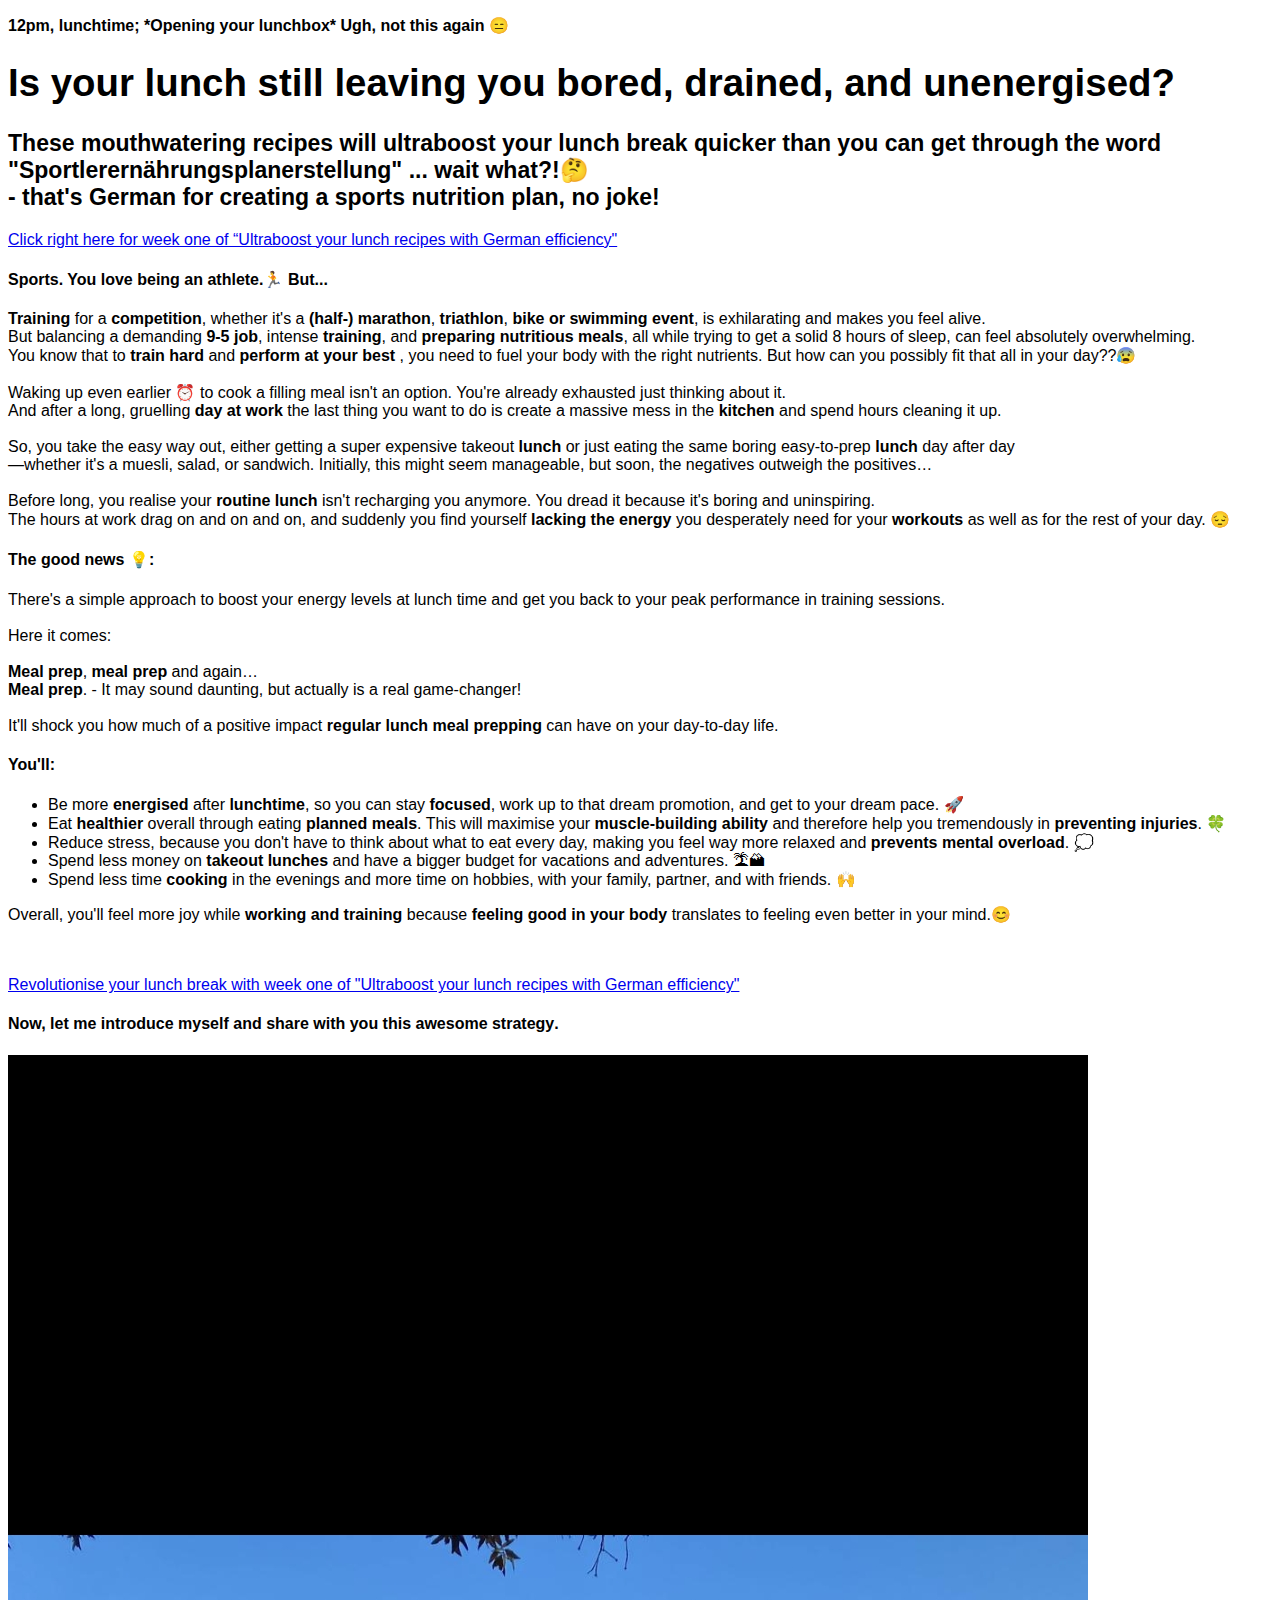
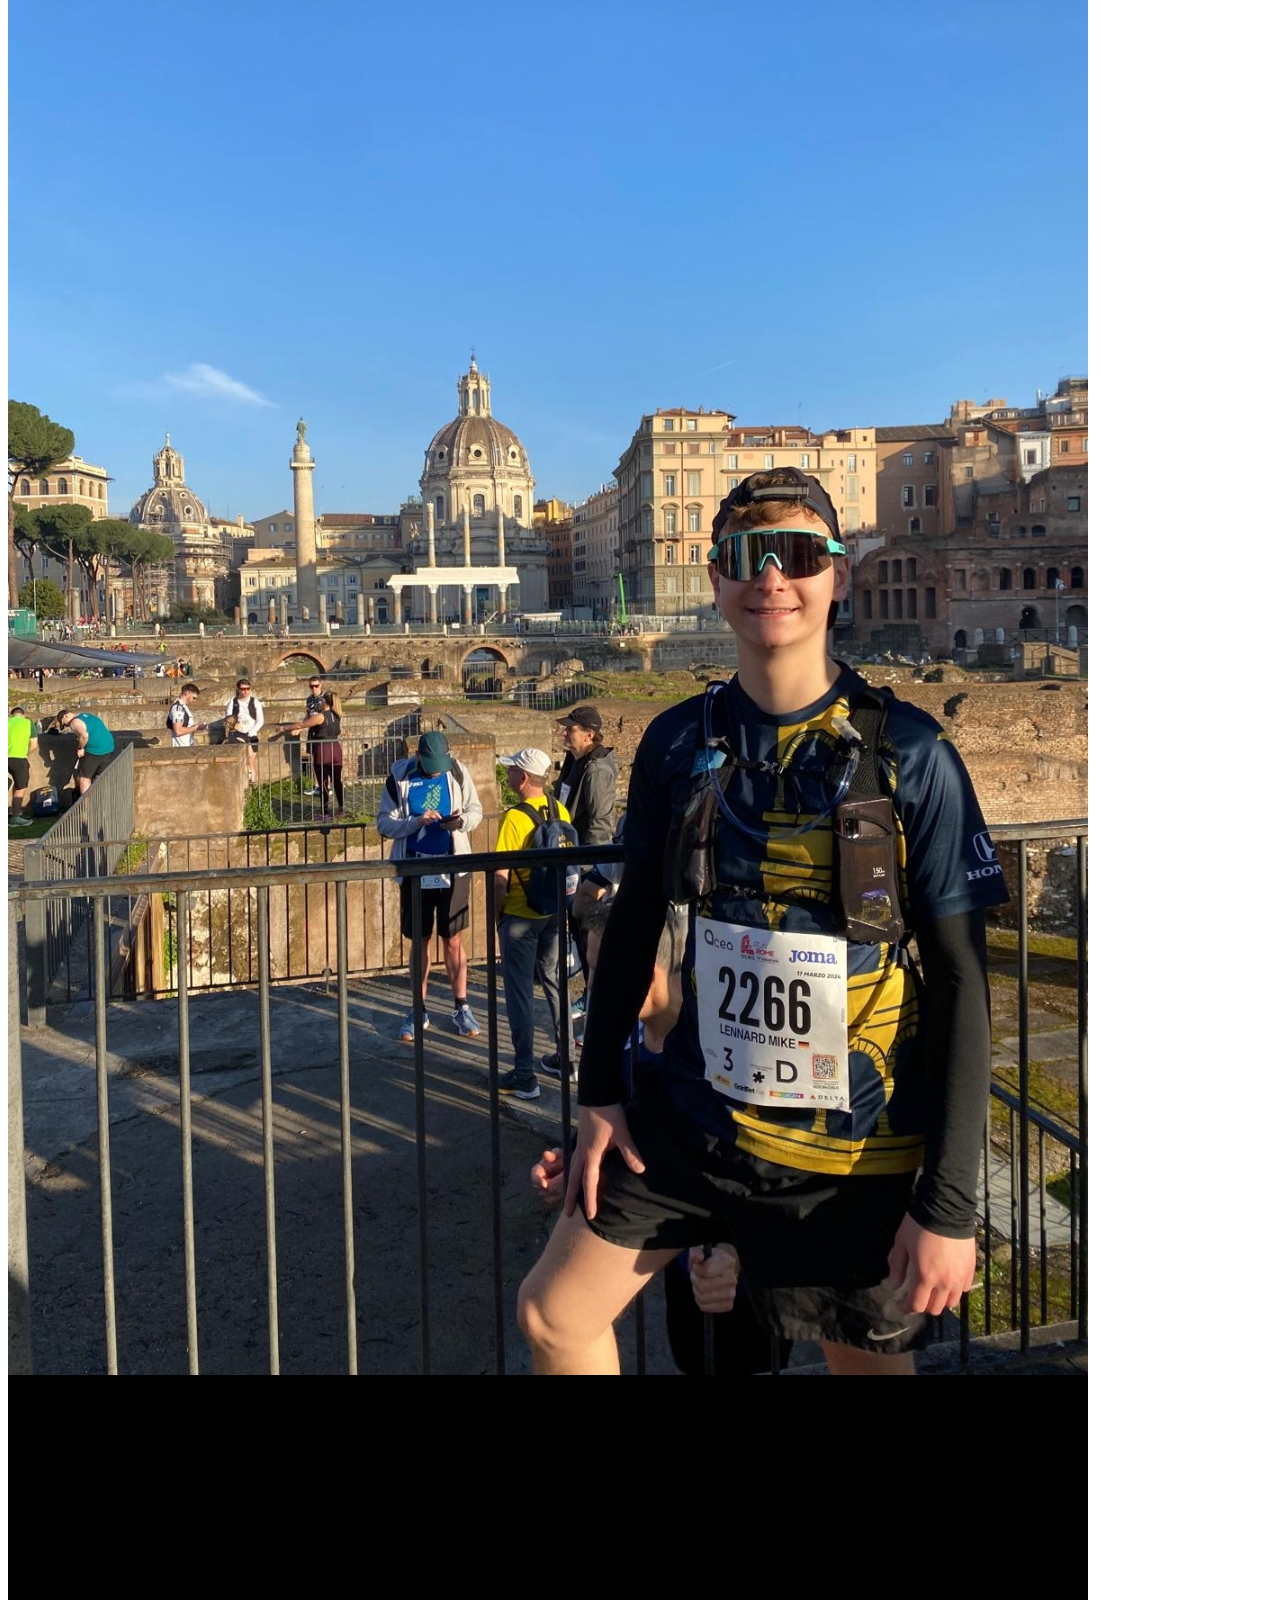
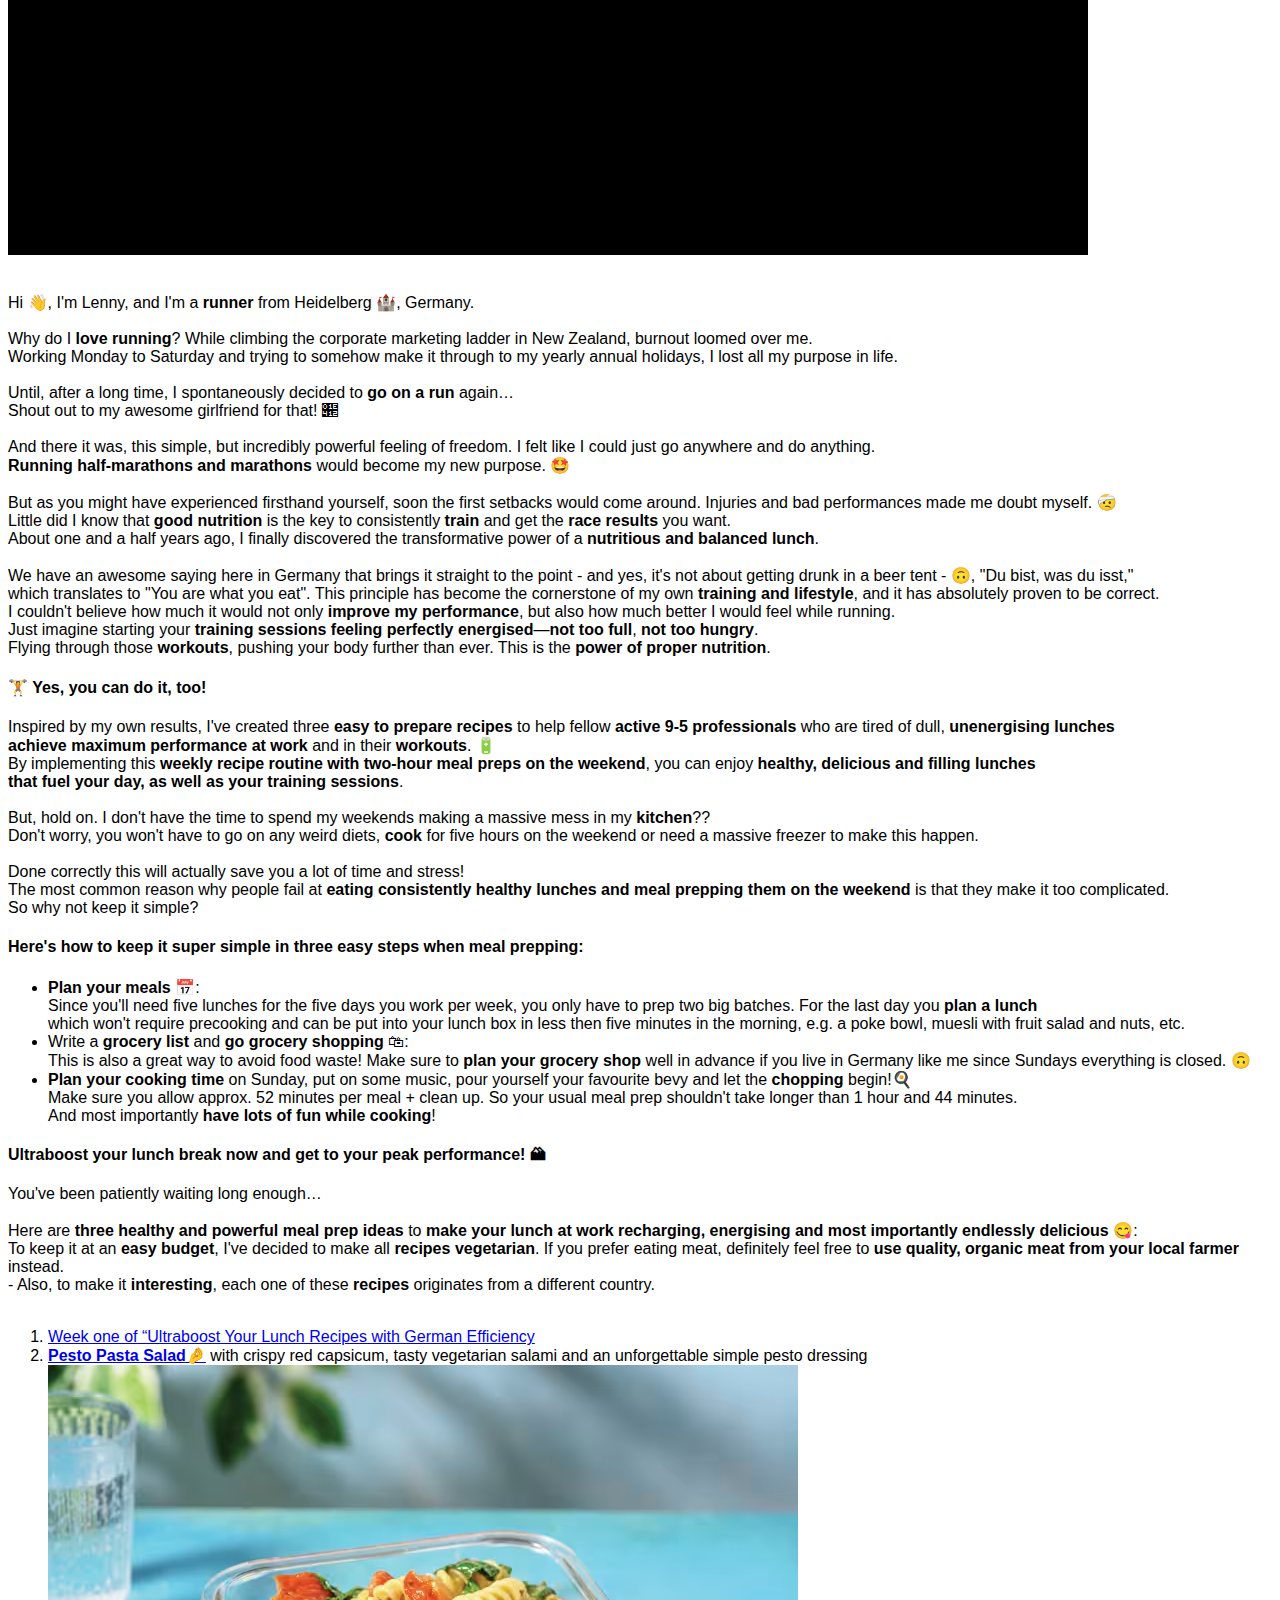
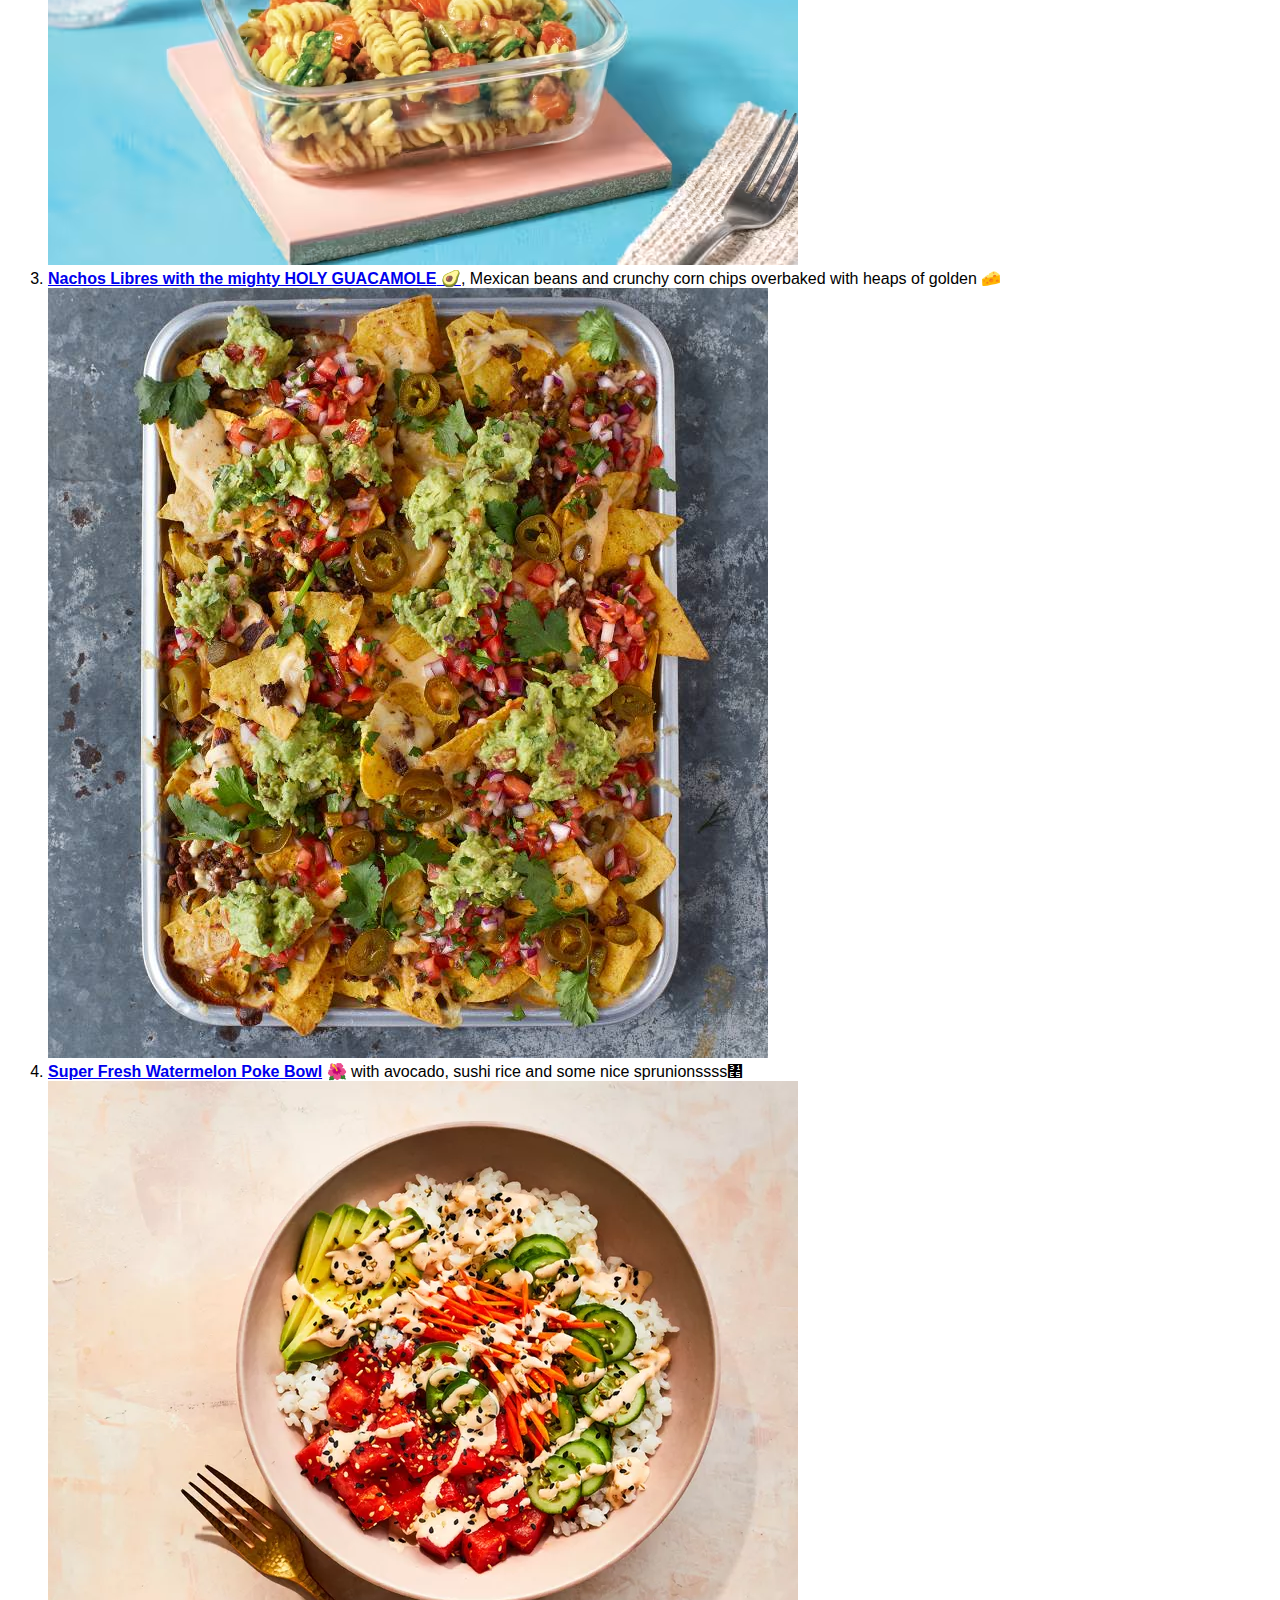
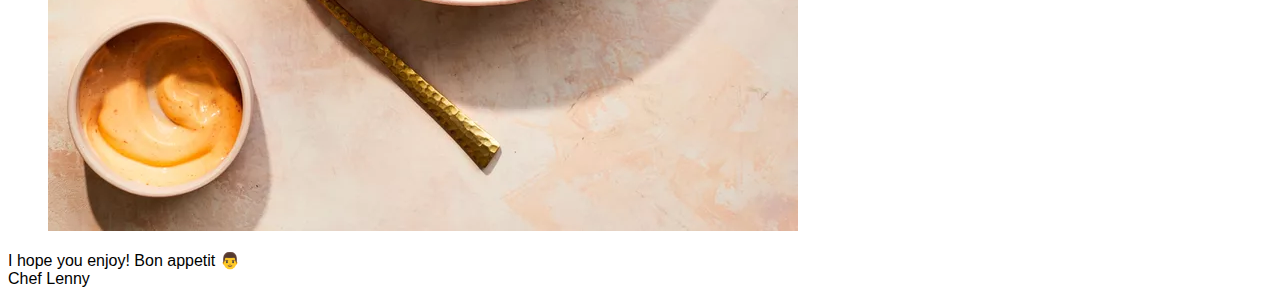
<file: index.html>
<!DOCTYPE html>
<html lang="en">
  <head>
    <title>
      How to Ultraboost Your Energy at Lunchtime &dash; Performance-Boosting
      Lunch Recipes for Busy Athletes
    </title>
    <meta charset="UTF-8" />
    <meta
      name="keywords"
      content="lunch recipes, energising lunch ideas, meal prep, healthy lunches, work meals, nutritious lunch, vegetarian recipes, meal prep for athletes, office lunch tips"
    />
    <meta
      name="description"
      content="Ultraboost your lunch break with energising, healthy, and easy-to-prep recipes! Tailored to busy professionals with athletic dreams, these lunches will boost your energy, keep you focused all day, and create a solid foundation for you to get to your peak performance."
    />
    <link rel="stylesheet" href="css/style.css">
  </head>
  <body>
    <div class="headers">

    <h3 class="hook">
      12pm, <strong>lunchtime</strong>; *Opening your lunchbox* Ugh, not this
      again &#128529;
    </h3>
    <h1 class="line">
      Is your <strong>lunch</strong> <em>still</em> leaving you bored, drained,
      and <strong>unenergised</strong>?
    </h1>
    <h2 class="stinger">
      These <em>mouthwatering</em> <strong>recipes</strong> will
      <strong>ultraboost</strong> your <strong>lunch break</strong> quicker than
      you can get through the word "Sportlerernährungsplanerstellung" ... wait
      what?!🤔 <br />
      - that&apos;s German for creating a sports nutrition plan, no joke!
    </h2>

  </div>

  <div class="cta">

      <a href="recipes-W1/recipes-W1.html"
        >Click right here for week one of “Ultraboost your lunch recipes with
        German efficiency"</a
      >

  <div>
  
  <div class="sub-headers">
    <h4 class="sub-headers">
      <strong>Sports</strong>. You <em>love</em> being an
      <strong>athlete</strong>.&#127939; But...
    </h4>

  </div>
  
  <div class="content">

    <p>
      <strong>Training</strong> for a <strong>competition</strong>, whether
      it&apos;s a <strong>(half-) marathon</strong>, <strong>triathlon</strong>,
      <strong>bike or swimming event</strong>, is <em>exhilarating</em> and
      makes you feel <em>alive</em>. <br />
      But balancing a <em>demanding</em> <strong>9-5 job</strong>,
      <em>intense</em> <strong>training</strong>, and
      <strong>preparing nutritious meals</strong>, all while trying to get a
      solid 8 hours of sleep, can feel <em>absolutely</em> overwhelming. <br />
      You know that to <strong>train hard</strong> and
      <strong>perform at your best </strong>, you <em>need</em> to fuel your
      body with the <em>right</em> nutrients. But how can you possibly fit that
      all in your day??&#128560;
      <br />
      <br />
      Waking up even earlier &#9200; to cook a filling meal isn't an option.
      You're already <em>exhausted</em> just thinking about it. <br />
      And after a <em>long</em>, gruelling <strong>day at work</strong> the
      <em>last</em> thing you want to do is create a <em>massive mess</em> in
      the <strong>kitchen</strong> and spend hours cleaning it up.
      <br />
      <br />
      So, you take the easy way out, either getting a
      <em>super expensive</em> takeout <strong>lunch</strong> or just eating the
      same <em>boring</em> easy-to-prep <strong>lunch</strong> day after day<br />
      —whether it&apos;s a muesli, salad, or sandwich. Initially, this might
      seem manageable, but soon, the negatives outweigh the positives…
      <br />
      <br />
      Before long, you realise your <strong>routine lunch</strong> isn&apos;t
      recharging you anymore. You dread it because it's <em>boring</em> and
      <em>uninspiring</em>. <br />
      The hours at work drag on and on and on, and suddenly you find yourself
      <strong>lacking the energy</strong> you desperately need for your
      <strong>workouts</strong> as well as for the rest of your day. &#128532;
    </p>

  </div>

  <div class="sub-headers">

    <h4>The good news &#128161;:</h4>

  </div>  

  <div class="content">

    <p>
      There's a simple approach to boost your energy levels at lunch time and
      get you back to your peak performance in training sessions.
      <br />
      <br />
      Here it comes:
      <br />
      <br />
      <strong>Meal prep</strong>, <strong>meal prep</strong> and again… <br />
      <strong>Meal prep</strong>. - It may sound daunting, but actually is a
      real game-changer!
      <br />
      <br />
      It&apos;ll <em>shock</em> you how <em>much</em> of a
      <em>positive impact </em> <strong>regular lunch meal prepping</strong> can
      have on your day-to-day life.
    </p>

  </div>
   
  <div class="sub-headers">
    <h4>You'll:</h4>
  </div>

  <div class="content">

    <ul>
      <li>
        Be more <strong>energised</strong> after <strong>lunchtime</strong>, so
        you can stay <strong>focused</strong>, work up to that
        <em>dream promotion</em>, and get to your <em>dream pace</em>. &#128640;
      </li>
      <li>
        Eat <strong>healthier</strong> overall through eating
        <strong>planned meals</strong>. This will maximise your
        <strong>muscle-building ability</strong> and therefore help you
        <em>tremendously</em> in <strong>preventing injuries</strong>. &#127808;
      </li>
      <li>
        Reduce stress, because you don't have to think about what to eat every
        day, making you feel way more <em>relaxed</em> and
        <strong>prevents mental overload</strong>. &#128173;
      </li>
      <li>
        Spend <em>less money</em> on <strong>takeout lunches</strong> and have a
        bigger budget for vacations and adventures. &#127965;&#127956;
      </li>

      <li>
        Spend <em>less time</em> <strong>cooking</strong> in the evenings and
        more time on hobbies, with your family, partner, and with friends.
        &#128588;
      </li>
    </ul>

    <p>
      Overall, you'll feel <em>more joy</em> while
      <strong>working and training</strong> because
      <strong>feeling good in your body</strong> translates to feeling even
      better in your mind.😊
    </p>
    </div>
    <br />
    <br />
    <div class="cta">
    <a href="recipes-W1/recipes-W1.html"
      >Revolutionise your lunch break with week one of "Ultraboost your lunch
      recipes with German efficiency"</a
    >
  </div>
  <div class="sub-headers">
    <h4>
      Now, let me introduce myself and share with you this awesome
      <strong>strategy</strong>.
    </h4>

  </div>
  <div class="content pivot">
    <img class="img marathon"
      src="img/marathon-pic2.jpg"
      alt="A picture of me 10 minutes before the start of my first marathon in rome"
    />
    <br />
    <br />

    <p>
      Hi &#128075;, I&apos;m Lenny, and I&apos;m a <strong>runner</strong> from
      Heidelberg &#127984;, Germany.
      <br />
      <br />
      Why do I <strong>love running</strong>? While climbing the corporate
      marketing ladder in New Zealand, burnout loomed over me. <br />
      Working Monday to Saturday and trying to somehow make it through to my
      yearly annual holidays, I lost all my purpose in life.
      <br />
      <br />
      Until, after a long time, I spontaneously decided to
      <strong>go on a run</strong> again… <br />
      Shout out to my awesome girlfriend for that! &#123922;
      <br />
      <br />
      And there it was, this simple, but incredibly powerful feeling of freedom.
      I felt like I could just go anywhere and do anything. <br />
      <strong>Running half-marathons and marathons</strong> would become my new
      purpose. &#129321;
      <br />
      <br />
      But as you might have experienced firsthand yourself,
      <em>soon</em> the first setbacks would come around. Injuries and bad
      performances made me doubt myself. &#129301; <br />
      Little did I know that <strong>good nutrition</strong> is the key to
      consistently <strong>train</strong> and get the
      <strong>race results</strong> you want. <br />
      About one and a half years ago, I finally discovered the
      <em>transformative power</em> of a
      <strong>nutritious and balanced lunch</strong>.
      <br />
      <br />
      We have an awesome saying here in Germany that brings it straight to the
      point - and yes, it&apos;s not about getting drunk in a beer tent -
      &#128579;, "Du bist, was du isst," <br />
      which translates to "You are what you eat". This principle has become the
      cornerstone of my own <strong>training and lifestyle</strong>, and it has
      absolutely proven to be <em>correct</em>. <br />
      I couldn't believe how much it would not only
      <strong>improve my performance</strong>, but also how much better I would
      feel while running. <br />
      Just imagine starting your <strong>training sessions</strong>
      <strong>feeling perfectly energised</strong>—<strong>not too full</strong
      >, <strong>not too hungry</strong>. <br />
      <em>Flying</em> through those <strong>workouts</strong>, pushing your body
      <em>further than ever</em>. This is the
      <strong>power of proper nutrition</strong>.
    </p>

  </div>

  <div class="sub-headers">

    <h4>&#127947; Yes, you can do it, too!</h4>
  </div>

  <div class="content">
    <p>
      Inspired by my own results, I&apos;ve created three
      <strong>easy to prepare recipes</strong> to help fellow
      <strong>active 9-5 professionals</strong> who are tired of dull,
      <strong>unenergising lunches</strong> <br />
      <strong>achieve maximum performance</strong> <strong>at work</strong> and
      in their <strong>workouts</strong>. &#128267; <br />
      By implementing this
      <strong
        >weekly recipe routine with two-hour meal preps on the weekend</strong
      >, you can enjoy
      <strong
        >healthy, delicious and filling lunches <br />
        that fuel your day, as well as your training sessions</strong
      >.
      <br />
      <br />
      But, hold on. I don&apos;t have the time to spend my weekends making a
      <em>massive mess</em> in my <strong>kitchen</strong>?? <br />
      Don&apos;t worry, you won&apos;t have to go on any weird diets,
      <strong>cook</strong> for five hours on the weekend or need a massive
      freezer to make this happen.
      <br />
      <br />
      Done correctly this will actually
      <em>save you a lot of time and stress</em>! <br />
      The most common reason why people fail at
      <strong
        >eating consistently healthy lunches and meal prepping them on the
        weekend</strong
      >
      is that <em>they make it too complicated</em>. <br />
      <em>So why not keep it simple</em>? <br />
    </p>

  </div>

  <div class="sub-headers">

    <h4>
      Here's how to keep it <em>super</em> <strong>simple</strong> in
      <strong>three easy steps</strong> when <strong>meal prepping</strong>:
    </h4>

  </div>

  <div class="content">

    <ul>
      <li>
        <strong>Plan your meals</strong> &#128197;: <br />
        Since you'll need five lunches for the five days you work per week, you
        only have to prep two big batches. For the last day you
        <strong>plan a lunch</strong> <br />
        which won&apos;t require precooking and can be put into your lunch box
        in less then five minutes in the morning, e.g. a poke bowl, muesli with
        fruit salad and nuts, etc.
      </li>
      <li>
        Write a <strong>grocery list</strong> and
        <strong>go grocery shopping</strong> 🛍: <br />
        This is also a great way to <em>avoid</em> food waste! Make sure to
        <strong>plan your grocery shop</strong> well in advance if you live in
        Germany like me since Sundays everything is closed. &#128579;
      </li>
      <li>
        <strong>Plan your cooking time</strong> on Sunday, put on some music,
        pour yourself your favourite bevy and let the
        <strong>chopping</strong> begin!🍳<br />
        Make sure you allow approx. 52 minutes per meal + clean up. So your
        usual meal prep shouldn't take longer than 1 hour and 44 minutes. <br />
        And most importantly <strong>have lots of fun while cooking</strong>!
      </li>
    </ul>

  </div>
  
  <div class="sub-headers">
    <h4>
      <strong
        >Ultraboost your lunch break now and get to your peak
        performance</strong
      >! &#127956;
    </h4>

  </div>

  <div class="content">

    <p>
      You've been patiently waiting long enough…
      <br />
      <br />
      Here are <strong>three healthy and powerful meal prep ideas</strong> to
      <strong
        >make your lunch at work recharging, energising and most importantly
        endlessly delicious</strong
      >
      &#128523;: <br />
      To keep it at an <strong>easy budget</strong>, I&apos;ve decided to make
      all <strong>recipes</strong> <strong>vegetarian</strong>. If you prefer
      eating meat, definitely feel free to
      <strong>use quality, organic meat from your local farmer</strong> instead.
      <br />
      &dash; Also, to make it <strong>interesting</strong>, each one of these
      <strong>recipes</strong> originates from a different country.
      <br />
      <br />
    </p>

  </div>

  <div class="links">

    <ol>
      <li>
        <a href="recipes-W1/recipes-W1.html"
          >Week one of “Ultraboost Your Lunch Recipes with German Efficiency</a
        >
      </li>
      <li>
        <a href="recipes-W1/pesto-pasta.html"
          ><strong>Pesto Pasta Salad</strong>&#129292;</a
        >
        with crispy red capsicum, tasty vegetarian salami and an unforgettable
        simple pesto dressing <br />
        <img class="dish-img"
          src="img/pesto-pasta.avif"
          alt="picture of the finished pesto pasta salad dish in a tuperware ready to eat"
        />
      </li>

      <li>
        <a href="recipes-W1/nachos-libres.html"
          ><strong>Nachos Libres with the mighty HOLY GUACAMOLE</strong>
          &#129361;</a
        >, Mexican beans and crunchy corn chips overbaked with heaps of golden
        &#129472;
        <img class="dish-img"
          src="img/nachos-libres.jpg"
          alt="brid's eye picture of 
          the finished nachos libres dish on a tray ready to eat"
        />
      </li>
      <li>
        <a href="recipes-W1/Watermelon-poke-bowl.html"
          ><strong>Super Fresh Watermelon Poke Bowl</strong></a
        >
        &#127802; with avocado, sushi rice and some nice sprunionssss&#12773;
        <img class="dish-img"
          src="img/poke-bowl.webp"
          alt="brid's eye picture of 
          the finished watermelon poke bowl dish on a tray ready to eat"
        />
      </li>
    </ol>

  </div>

  <div class="content">

    <p>
      I hope you enjoy! Bon appetit &#128104; <br />
      Chef Lenny
    </p>

  </div>
  </body>
</html>
</file>
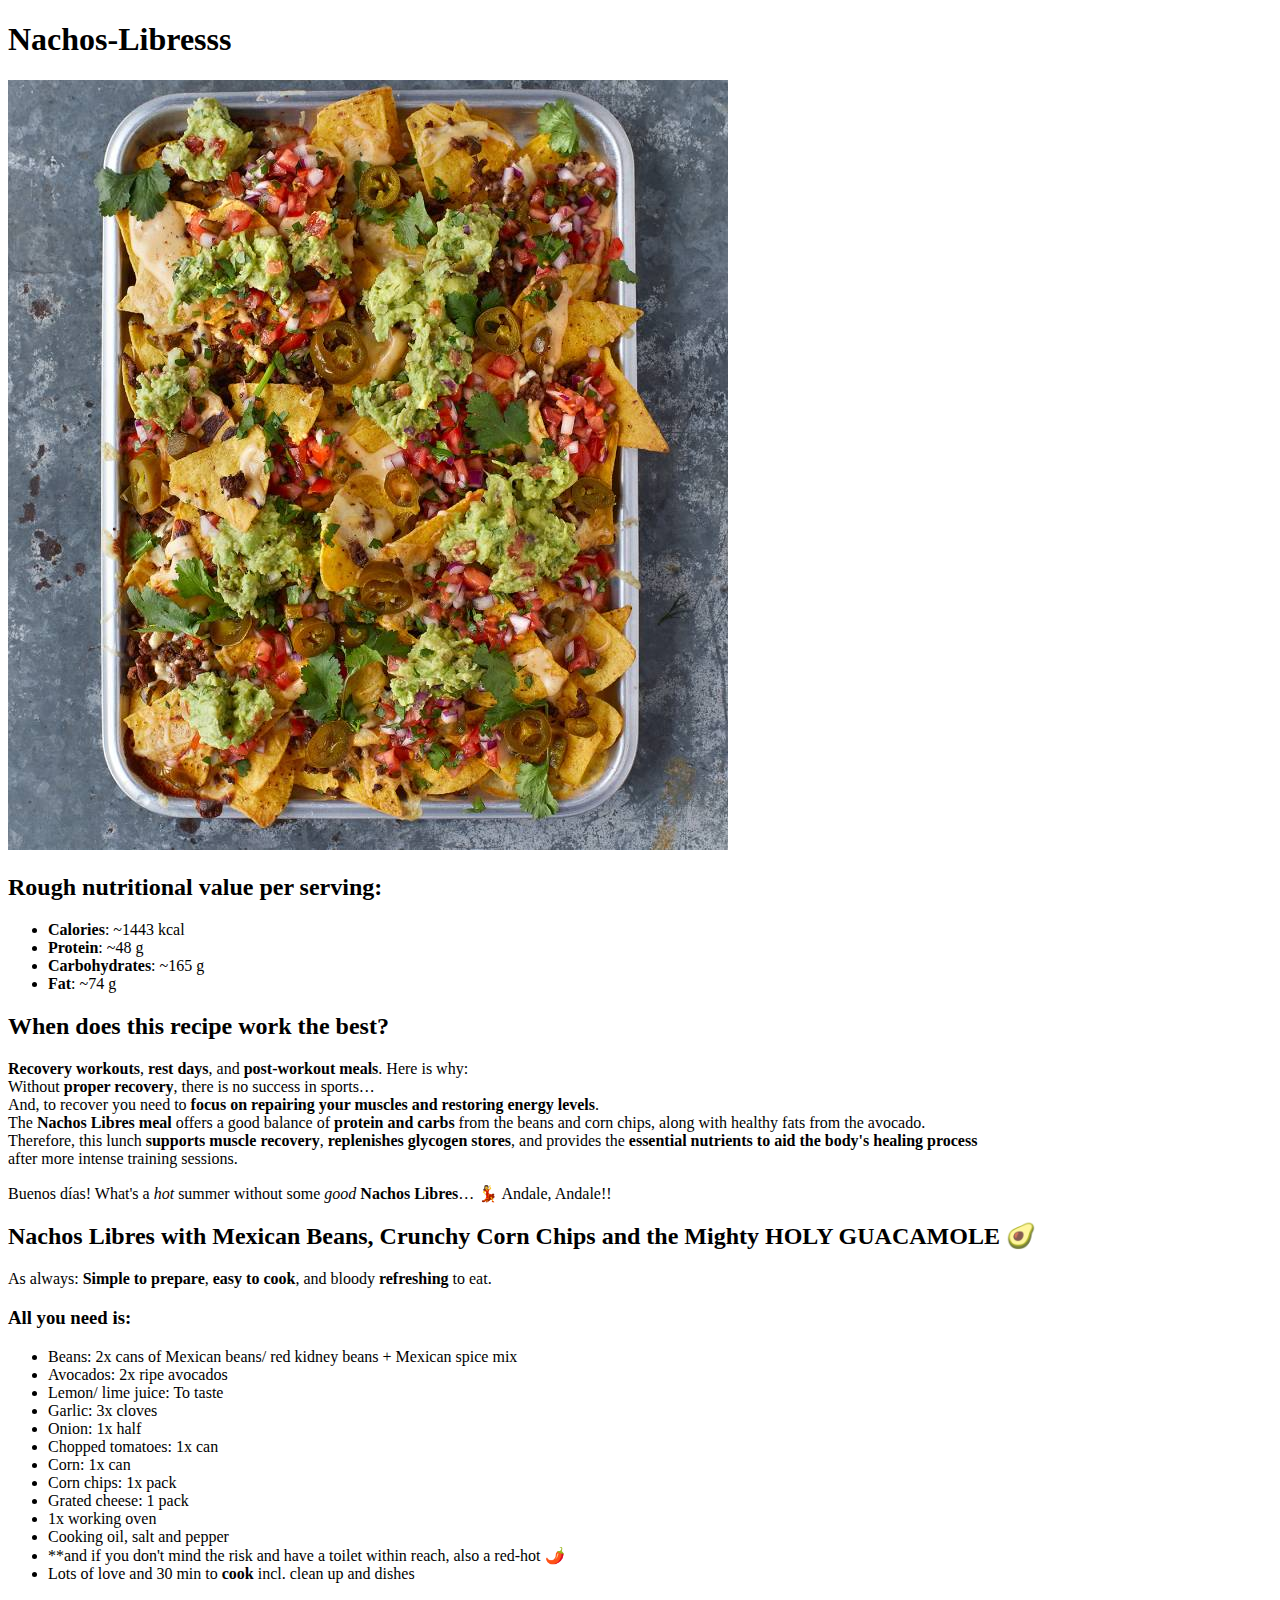
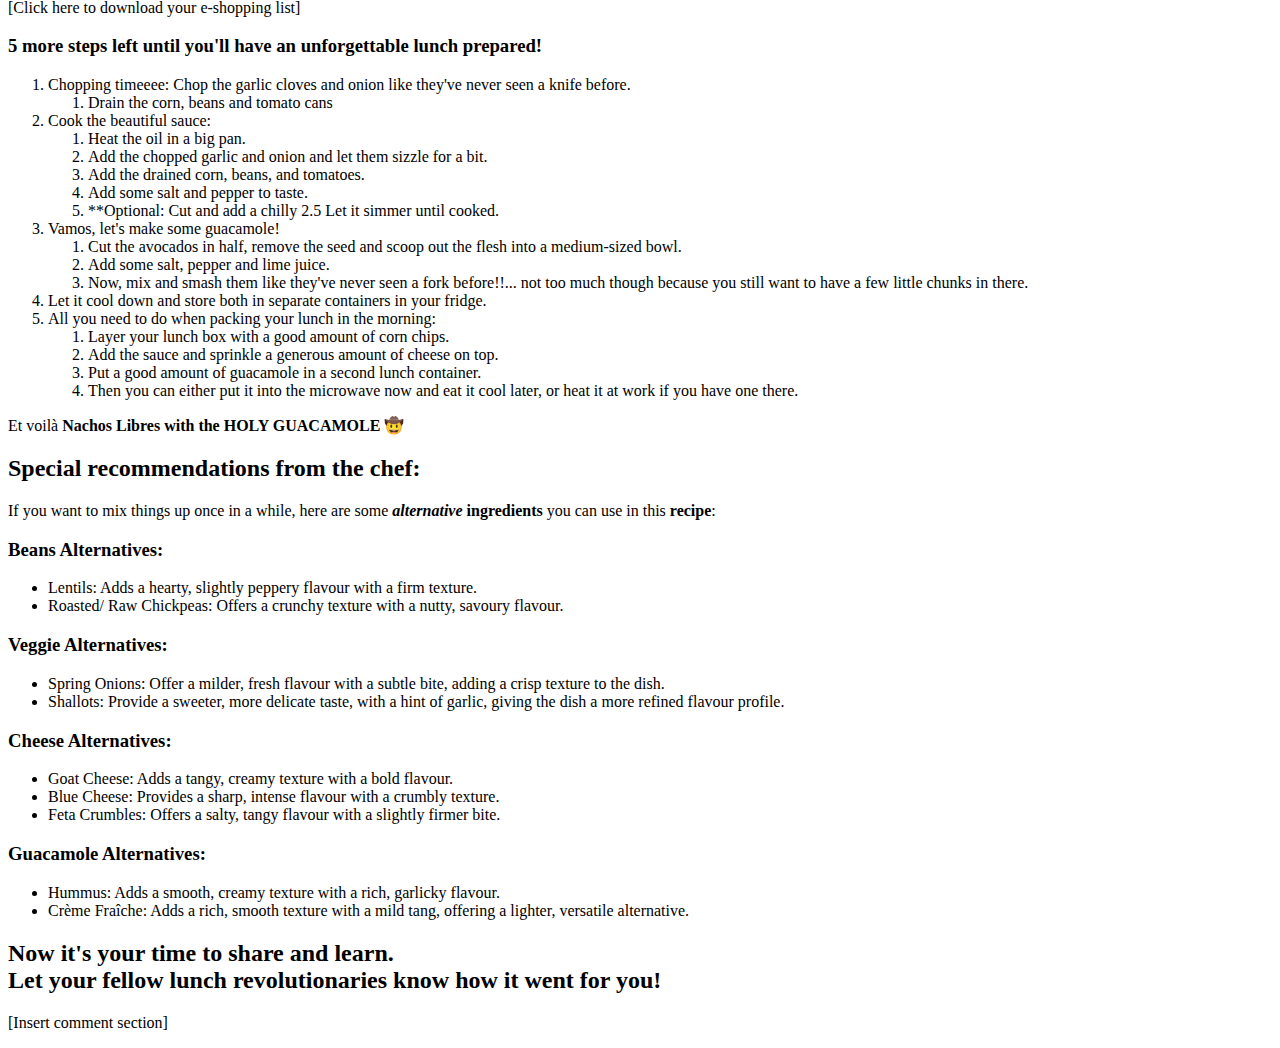
<file: recipes-W1/nachos-libres.html>
<!DOCTYPE html>
<html lang="en">
  <head>
    <title>
      Nachos Libres with the Mighty Holy Guacamole &dash; A Perfect Recovery
      Meal
    </title>
    <meta charset="UTF-8" />
    <meta
      name="keywords"
      content="nachos libres, Mexican lunch, post-workout recovery, avocado guacamole, corn chips nachos, healthy lunch ideas"
    />
    <meta
      name="description"
      content="Ultra-Delicious Nachos Libres: A refreshing recovery meal made with Mexican beans, corn chips, and the one and only HOLY GUACAMOLE. A powerful 'n easy recipe to refuel you on your rest days or after your morning workout."
    />

  
  </head>
  <body>
    <h1 class="headers">Nachos-Libresss</h1>

    <img class="dish-img"
      src="../img/nachos-libres.jpg"
      alt="A picture of the nachos libres lunch all prepped in a lunchbox and ready to eat"
    />

    <div class="content">

    <h2 class="sub-headers">Rough <strong>nutritional value</strong> per serving:</h2>

    <ul>
      <li><strong>Calories</strong>: ~1443 kcal</li>
      <li><strong>Protein</strong>: ~48 g</li>
      <li><strong>Carbohydrates</strong>: ~165 g</li>
      <li><strong>Fat</strong>: ~74 g</li>
    </ul>

    <h2 class="sub-headers">When does this <strong>recipe</strong> work the best?</h2>

    <p>
      <strong>Recovery workouts</strong>, <strong>rest days</strong>, and
      <strong>post-workout meals</strong>. Here is why: <br />
      Without <strong>proper recovery</strong>, there is no success in sports…
      <br />
      And, to recover you need to
      <strong
        >focus on repairing your muscles and restoring energy levels</strong
      >. <br />
      The <strong>Nachos Libres meal</strong> offers a good balance of
      <strong>protein and carbs</strong> from the beans and corn chips, along
      with healthy fats from the avocado. <br />
      Therefore, this lunch <strong>supports muscle recovery</strong>,
      <strong>replenishes glycogen stores</strong>, and provides the
      <strong>essential nutrients to aid the body's healing process</strong
      ><br />
      after more intense training sessions.
    </p>

    <p>
      Buenos días! What's a <em>hot</em> summer without some <em>good</em>
      <strong>Nachos Libres</strong>… 💃 Andale, Andale!!
    </p>

    <h2 class="headers">
      <strong>Nachos Libres</strong> with <strong>Mexican</strong> Beans,
      Crunchy Corn Chips and the Mighty <strong>HOLY GUACAMOLE</strong> 🥑
    </h2>

    <p>
      As always: <strong>Simple to prepare</strong>,
      <strong>easy to cook</strong>, and bloody <strong>refreshing</strong> to
      eat.
    </p>

    <h3 class="sub-headers">All you need is:</h3>
    <ul>
      <li>
        Beans: 2x cans of Mexican beans/ red kidney beans + Mexican spice mix
      </li>
      <li>Avocados: 2x ripe avocados</li>
      <li>Lemon/ lime juice: To taste</li>
      <li>Garlic: 3x cloves</li>
      <li>Onion: 1x half</li>
      <li>Chopped tomatoes: 1x can</li>
      <li>Corn: 1x can</li>
      <li>Corn chips: 1x pack</li>
      <li>Grated cheese: 1 pack</li>
      <li>1x working oven</li>
      <li>Cooking oil, salt and pepper</li>
      <li>
        **and if you don't mind the risk and have a toilet within reach, also a
        red-hot 🌶️
      </li>
      <li>
        Lots of love and 30 min to <strong>cook</strong> incl. clean up and
        dishes
      </li>
    </ul>

    [Click here to download your e-shopping list]

    <!--create e-shopping list as pdf-->

    <h3 class="sub-headers">
      5 more steps left until you'll have an unforgettable lunch prepared!
    </h3>

    <ol>
      <li>
        Chopping timeeee: Chop the garlic cloves and onion like they've never
        seen a knife before.
        <ol>
          <li>Drain the corn, beans and tomato cans</li>
        </ol>
      </li>
      <li>
        Cook the beautiful sauce:
        <ol>
          <li>Heat the oil in a big pan.</li>
          <li>
            Add the chopped garlic and onion and let them sizzle for a bit.
          </li>
          <li>Add the drained corn, beans, and tomatoes.</li>
          <li>Add some salt and pepper to taste.</li>
          <li>
            **Optional: Cut and add a chilly 2.5 Let it simmer until cooked.
          </li>
        </ol>
      </li>
      <li>
        Vamos, let's make some guacamole!
        <ol>
          <li>
            Cut the avocados in half, remove the seed and scoop out the flesh
            into a medium-sized bowl.
          </li>
          <li>Add some salt, pepper and lime juice.</li>
          <li>
            Now, mix and smash them like they've never seen a fork before!!...
            not too much though because you still want to have a few little
            chunks in there.
          </li>
        </ol>
      </li>
      <li>
        Let it cool down and store both in separate containers in your fridge.
      </li>
      <li>
        All you need to do when packing your lunch in the morning:
        <ol>
          <li>Layer your lunch box with a good amount of corn chips.</li>
          <li>
            Add the sauce and sprinkle a generous amount of cheese on top.
          </li>
          <li>Put a good amount of guacamole in a second lunch container.</li>
          <li>
            Then you can either put it into the microwave now and eat it cool
            later, or heat it at work if you have one there.
          </li>
        </ol>
      </li>
    </ol>

    <p>
      Et voilà <strong>Nachos Libres with the HOLY GUACAMOLE</strong> &#129312;
    </p>

    <h2 class="sub-headers"><strong>Special recommendations from the chef</strong>:</h2>

    <p>
      If you want to mix things up once in a while, here are some
      <strong><em>alternative</em> ingredients</strong> you can use in this
      <strong>recipe</strong>:
    </p>

    <h3 class="sub-headers">Beans Alternatives:</h3>

    <ul>
      <li>
        Lentils: Adds a hearty, slightly peppery flavour with a firm texture.
      </li>
      <li>
        Roasted/ Raw Chickpeas: Offers a crunchy texture with a nutty, savoury
        flavour.
      </li>
    </ul>

    <h3 class="sub-headers">Veggie Alternatives:</h3>

    <ul>
      <li>
        Spring Onions: Offer a milder, fresh flavour with a subtle bite, adding
        a crisp texture to the dish.
      </li>
      <li>
        Shallots: Provide a sweeter, more delicate taste, with a hint of garlic,
        giving the dish a more refined flavour profile.
      </li>
    </ul>

    <h3 class="sub-headers">Cheese Alternatives:</h3>

    <ul>
      <li>Goat Cheese: Adds a tangy, creamy texture with a bold flavour.</li>
      <li>
        Blue Cheese: Provides a sharp, intense flavour with a crumbly texture.
      </li>
      <li>
        Feta Crumbles: Offers a salty, tangy flavour with a slightly firmer
        bite.
      </li>
    </ul>

    <h3 class="sub-headers"><strong>Guacamole</strong> Alternatives:</h3>

    <ul>
      <li>
        Hummus: Adds a smooth, creamy texture with a rich, garlicky flavour.
      </li>
      <li>
        Crème Fraîche: Adds a rich, smooth texture with a mild tang, offering a
        lighter, versatile alternative.
      </li>
    </ul>

  </div>

    <h2 class="headers">
      Now it&apos;s your time to share and learn. <br />
      Let your fellow <strong>lunch revolutionaries</strong> know how it went
      for you!
    </h2>

    <p>[Insert comment section]</p>

    <!--build comment section-->
  </body>
</html>
</file>
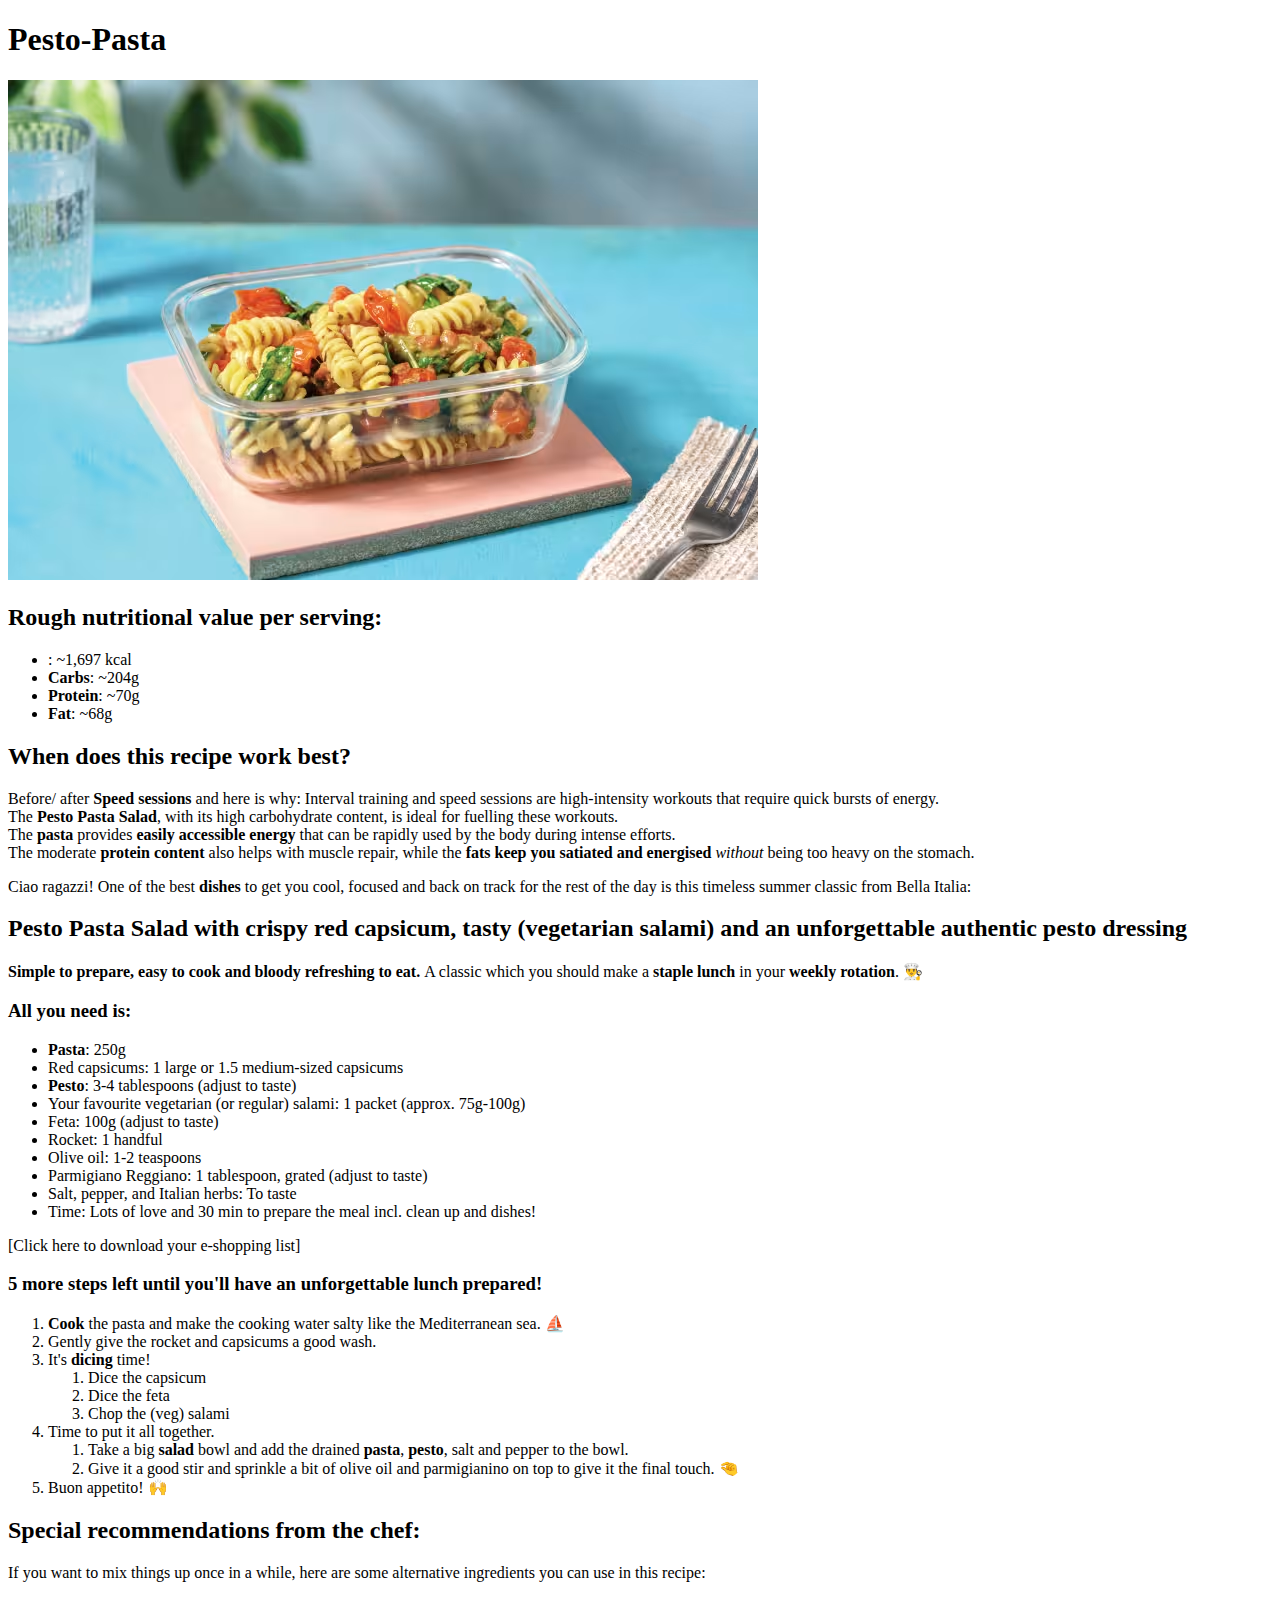
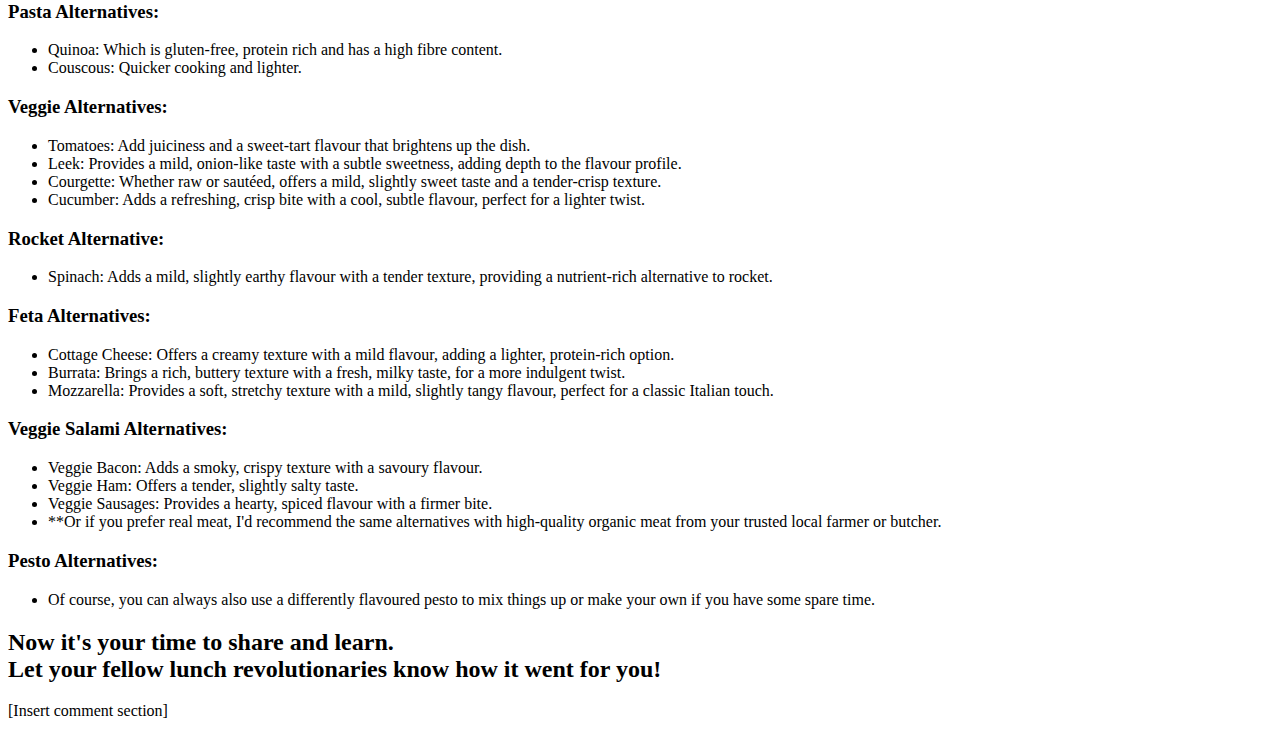
<file: recipes-W1/pesto-pasta.html>
<!DOCTYPE html>
<html lang="en">
  <head>
    <title>
      Easy High-Energy Pesto Pasta Salad Recipe &dash; Perfect for Speed
      Sessions
    </title>
    <meta charset="UTF-8" />
    <meta
      name="keywords"
      content="Recipes, Pesto Pasta Salad, high-energy lunch, healthy pasta, high-protein salad, vegetarian meal, workout fuel, quick recipes"
    />
    <meta
      name="description"
      content="Discover the perfect fuel for your next workout with this Pesto Pasta Salad recipe. Packed with carbs, protein, and healthy fats, it's easy to prepare and ideal for intense training days!"
    />

    <style></style>
  </head>
  <body>

    <div class="headers">
    <h1><strong>Pesto-Pasta</strong></h1>
  </div>

    <img class="dish-img"
      src="../img/pesto-pasta.avif"
      alt="Picture of a pesto pasta salad prepared in a lunchcontainer and ready to eat"
    />

    <div class="content">

    <h2 class="sub-headers">Rough <strong>nutritional value</strong> per serving:</h2>

    <ul>
      <li><strong></strong>: ~1,697 kcal</li>
      <li><strong>Carbs</strong>: ~204g</li>
      <li><strong>Protein</strong>: ~70g</li>
      <li><strong>Fat</strong>: ~68g</li>
    </ul>

    <h2 class="sub-headers">When does this <strong>recipe</strong> work best?</h2>

    <p>
      Before/ after <strong>Speed sessions</strong> and here is why: Interval
      training and speed sessions are high-intensity workouts that require quick
      bursts of energy. <br />
      The <strong>Pesto Pasta Salad</strong>, with its high carbohydrate
      content, is ideal for fuelling these workouts. <br />
      The <strong>pasta</strong> provides
      <strong>easily accessible energy</strong> that can be rapidly used by the
      body during intense efforts. <br />
      The moderate <strong>protein content</strong> also helps with muscle
      repair, while the <strong>fats keep you satiated and energised </strong>
      <em>without</em> being too heavy on the stomach.
    </p>

    <p>
      Ciao ragazzi! One of the best <strong>dishes</strong> to get you cool,
      focused and back on track for the rest of the day is this timeless summer
      classic from Bella Italia:
    </p>

    <h2 class="headers">
      <strong>Pesto Pasta Salad</strong> with crispy red capsicum, tasty
      (vegetarian salami) and an unforgettable authentic pesto dressing
    </h2>

    <p>
      <strong
        >Simple to prepare, easy to cook and bloody refreshing to eat.
      </strong>
      A classic which you should make a <strong>staple lunch </strong> in your
      <strong>weekly rotation</strong>. &#128104;&#8205;&#127859;
    </p>

    <h3 class="sub-headers">All you need is:</h3>
    <ul>
      <li><strong>Pasta</strong>: 250g</li>
      <li>Red capsicums: 1 large or 1.5 medium-sized capsicums</li>
      <li><strong>Pesto</strong>: 3-4 tablespoons (adjust to taste)</li>
      <li>
        Your favourite vegetarian (or regular) salami: 1 packet (approx.
        75g-100g)
      </li>
      <li>Feta: 100g &lpar;adjust to taste&rpar;</li>
      <li>Rocket: 1 handful</li>
      <li>Olive oil: 1-2 teaspoons</li>
      <li>
        Parmigiano Reggiano: 1 tablespoon, grated &lpar;adjust to taste&rpar;
      </li>
      <li>Salt, pepper, and Italian herbs: To taste</li>
      <li>
        Time: Lots of love and 30 min to prepare the meal incl. clean up and
        dishes!
      </li>
    </ul>

    <p>[Click here to download your e-shopping list]</p>

    <!--Create e-shopping list in the future as pdf-->

    <h3 class="sub-headers">
      5 more steps left until you'll have an
      <strong>unforgettable lunch</strong> prepared!
    </h3>

    <ol>
      <li>
        <strong>Cook</strong> the pasta and make the cooking water salty like
        the Mediterranean sea. &#x26F5;
      </li>
      <li>Gently give the rocket and capsicums a good wash.</li>
      <li>
        It's <strong>dicing</strong> time!
        <ol>
          <li>Dice the capsicum</li>
          <li>Dice the feta</li>
          <li>Chop the (veg) salami</li>
        </ol>
      </li>
      <li>
        Time to put it all together.
        <ol>
          <li>
            Take a big <strong>salad</strong> bowl and add the drained
            <strong>pasta</strong>, <strong>pesto</strong>, salt and pepper to
            the bowl.
          </li>
          <li>
            Give it a good stir and sprinkle a bit of olive oil and parmigianino
            on top to give it the final touch. &#x1F90F;
          </li>
        </ol>
      </li>
      <li>Buon appetito! &#x1F64C;</li>
    </ol>

    <h2 class="headers"><strong>Special recommendations from the chef</strong>:</h2>

    <p>
      If you want to mix things up once in a while, here are some alternative
      ingredients you can use in this recipe:
    </p>

    <h3 class="sub-headers"><strong>Pasta</strong> Alternatives:</h3>

    <ul>
      <li>
        Quinoa: Which is gluten-free, protein rich and has a high fibre content.
      </li>
      <li>Couscous: Quicker cooking and lighter.</li>
    </ul>

    <h3 class="sub-headers"><strong>Veggie</strong> Alternatives:</h3>

    <ul>
      <li>
        Tomatoes: Add juiciness and a sweet-tart flavour that brightens up the
        dish.
      </li>
      <li>
        Leek: Provides a mild, onion-like taste with a subtle sweetness, adding
        depth to the flavour profile.
      </li>
      <li>
        Courgette: Whether raw or sautéed, offers a mild, slightly sweet taste
        and a tender-crisp texture.
      </li>
      <li>
        Cucumber: Adds a refreshing, crisp bite with a cool, subtle flavour,
        perfect for a lighter twist.
      </li>
    </ul>

    <h3 class="sub-headers">Rocket Alternative:</h3>

    <ul>
      <li>
        Spinach: Adds a mild, slightly earthy flavour with a tender texture,
        providing a nutrient-rich alternative to rocket.
      </li>
    </ul>

    <h3 class="sub-headers">Feta Alternatives:</h3>

    <ul>
      <li>
        Cottage Cheese: Offers a creamy texture with a mild flavour, adding a
        lighter, protein-rich option.
      </li>
      <li>
        Burrata: Brings a rich, buttery texture with a fresh, milky taste, for a
        more indulgent twist.
      </li>
      <li>
        Mozzarella: Provides a soft, stretchy texture with a mild, slightly
        tangy flavour, perfect for a classic Italian touch.
      </li>
    </ul>

    <h3 class="sub-headers">Veggie Salami Alternatives:</h3>

    <ul>
      <li>
        Veggie Bacon: Adds a smoky, crispy texture with a savoury flavour.
      </li>
      <li>Veggie Ham: Offers a tender, slightly salty taste.</li>
      <li>
        Veggie Sausages: Provides a hearty, spiced flavour with a firmer bite.
      </li>
      <li>
        **Or if you prefer real meat, I&apos;d recommend the same alternatives
        with high-quality organic meat from your trusted local farmer or
        butcher.
      </li>
    </ul>

    <h3 class="sub-headers">Pesto Alternatives:</h3>
    <ul>
      <li>
        Of course, you can always also use a differently flavoured pesto to mix
        things up or make your own if you have some spare time.
      </li>
    </ul>

    <h2 class="headers">
      Now it&apos;s your time to share and learn. <br />
      Let your fellow <strong>lunch revolutionaries</strong> know how it went
      for you!
    </h2>

  </div>

    <p>[Insert comment section]</p>

    <!--build comment section-->
  </body>
</html>
</file>
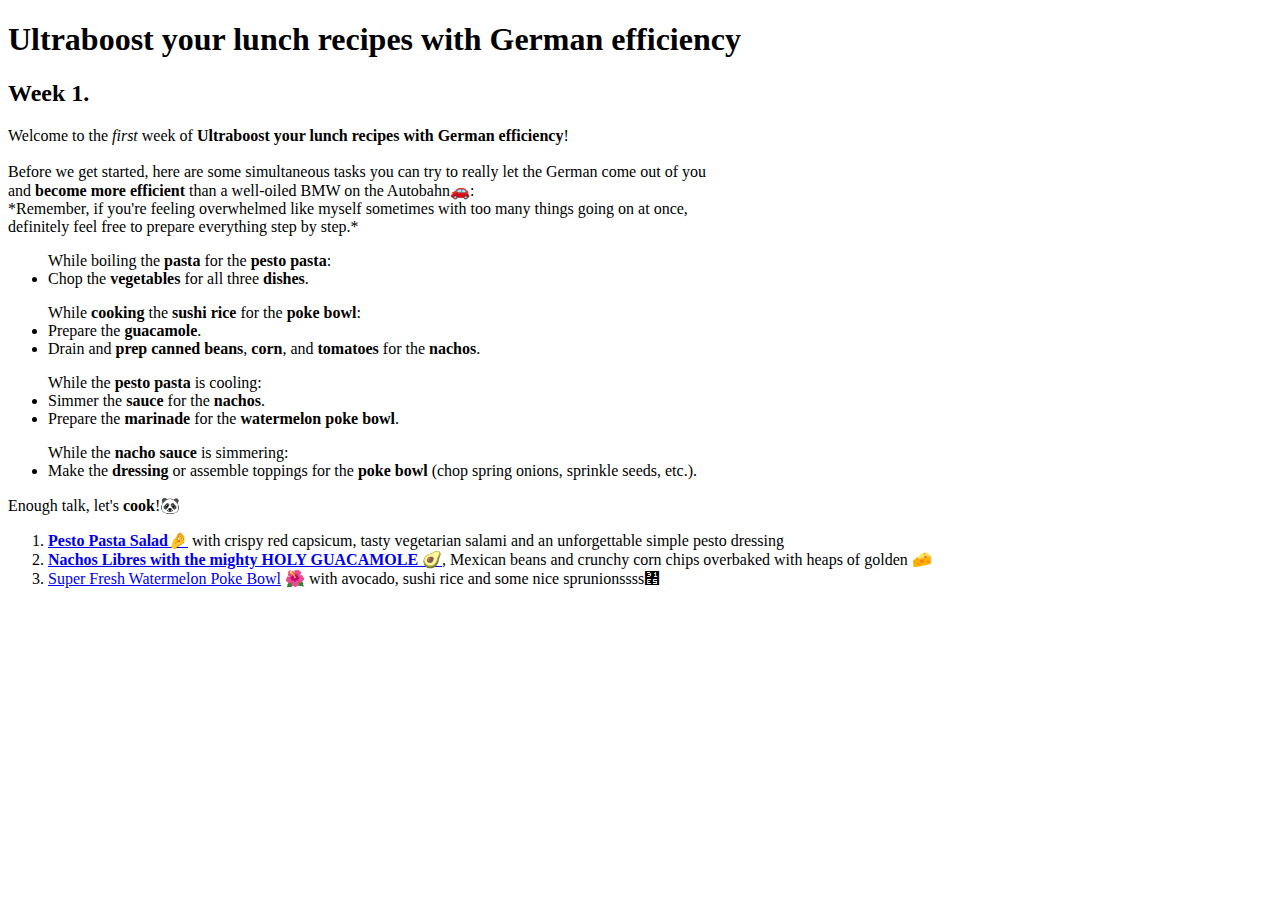
<file: recipes-W1/recipes-W1.html>
<!DOCTYPE html>
<html lang="en">
  <head>
    <meta charset="UTF-8" />
    <meta name="viewport" content="width=device-width, initial-scale=1.0" />
    <title>Ultraboost Your Lunch Break with German Efficiency: Week 1 </title>
    <meta name="keywords" content="easy lunch ideas, vegetarian lunch, poke bowl lunch, efficiency, pesto pasta recipe, nachos with guacamole recipe, healthy poke bowl, energising lunches">
    <meta name="description" content="Kick off Week 1 of your lunch recipe journey with German efficiency. From pesto pasta salad to nachos libres and a refreshing watermelon poke bowl - master efficient meal prep with easy and delicious recipes.">
  </head>
  <body>      
    <div class="headers">   
    <h1>
      Ultraboost your <strong>lunch recipes</strong> with
      <strong>German efficiency</strong>
    </h1>
  </div>

  <div class="sub-headers">
    <h2>Week 1.</h2>
  </div>

    <!--Insert picture of all three recipes here-->


  <div class="content">
    <p>
      Welcome to the <em>first</em> week of
      <strong>Ultraboost your lunch recipes with German efficiency</strong>!
      <br />
      <br />
      Before we get started, here are some simultaneous tasks you can try to
      really let the German come out of you <br />
      and <strong>become more efficient</strong> than a well-oiled BMW on the
      Autobahn🚗: <br />
      *Remember, if you&apos;re feeling overwhelmed like myself sometimes with
      too many things going on at once, <br />
      definitely feel free to prepare everything step by step.*
    </p>

    <ul>
      While boiling the
      <strong>pasta</strong>
      for the
      <strong>pesto pasta</strong
      >:

      <li>
        Chop the <strong>vegetables</strong> for all three
        <strong>dishes</strong>.
      </li>
    </ul>

    <ul>
      While
      <strong>cooking</strong>
      the
      <strong>sushi rice</strong>
      for the
      <strong>poke bowl</strong
      >:

      <li>Prepare the <strong>guacamole</strong>.</li>
      <li>
        Drain and <strong>prep</strong> <strong>canned beans</strong>,
        <strong>corn</strong>, and <strong>tomatoes</strong> for the
        <strong>nachos</strong>.
      </li>
    </ul>

    <ul>
      While the
      <strong>pesto pasta</strong>
      is cooling:
      <li>
        Simmer the <strong>sauce</strong> for the <strong>nachos</strong>.
      </li>
      <li>
        Prepare the <strong>marinade</strong> for the
        <strong>watermelon poke bowl</strong>.
      </li>
    </ul>

    <ul>
      While the
      <strong>nacho sauce</strong>
      is simmering:
      <li>
        Make the <strong>dressing</strong> or assemble toppings for the
        <strong>poke bowl</strong> (chop spring onions, sprinkle seeds, etc.).
      </li>
    </ul>

    <p>Enough talk, let&apos;s <strong>cook</strong>!&#128060;</p>

  </div>

  <div class="links">

  <ol>
    <li><a href="../recipes-W1/pesto-pasta.html"><strong>Pesto Pasta Salad</strong>&#129292;</a> with crispy
      red capsicum, tasty vegetarian salami and an unforgettable simple pesto
      dressing</a>
    </li>
    <li><a href="../recipes-W1/nachos-libres.html"><strong>Nachos Libres with the mighty HOLY GUACAMOLE</strong>
      &#129361;</a
    >, Mexican beans and crunchy corn chips overbaked with heaps of golden
    &#129472;</a></li>
    <li><a href="Watermelon-poke-bowl.html">Super Fresh Watermelon Poke Bowl</strong></a>
      &#127802; with avocado, sushi rice and some nice sprunionssss&#12773;</a></li>
  </ol>

</div>

  </body>
</html>
</file>
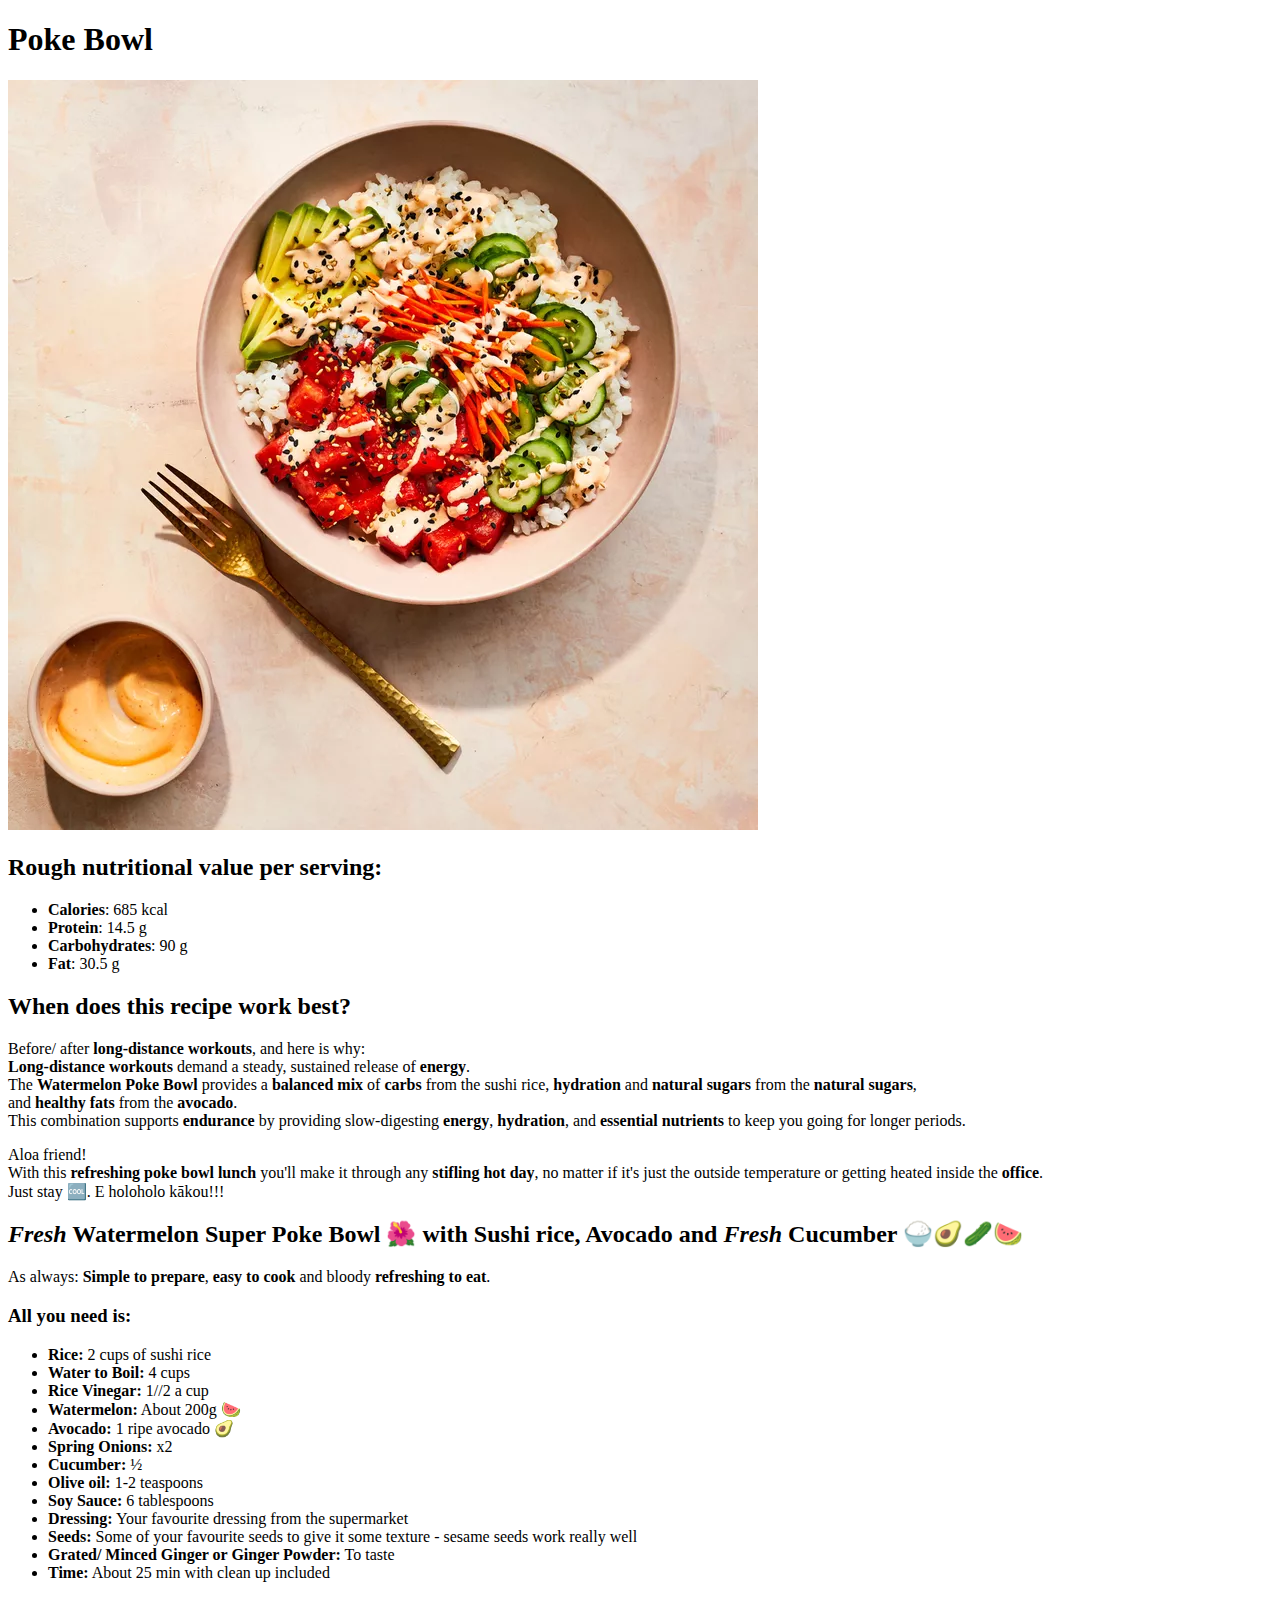
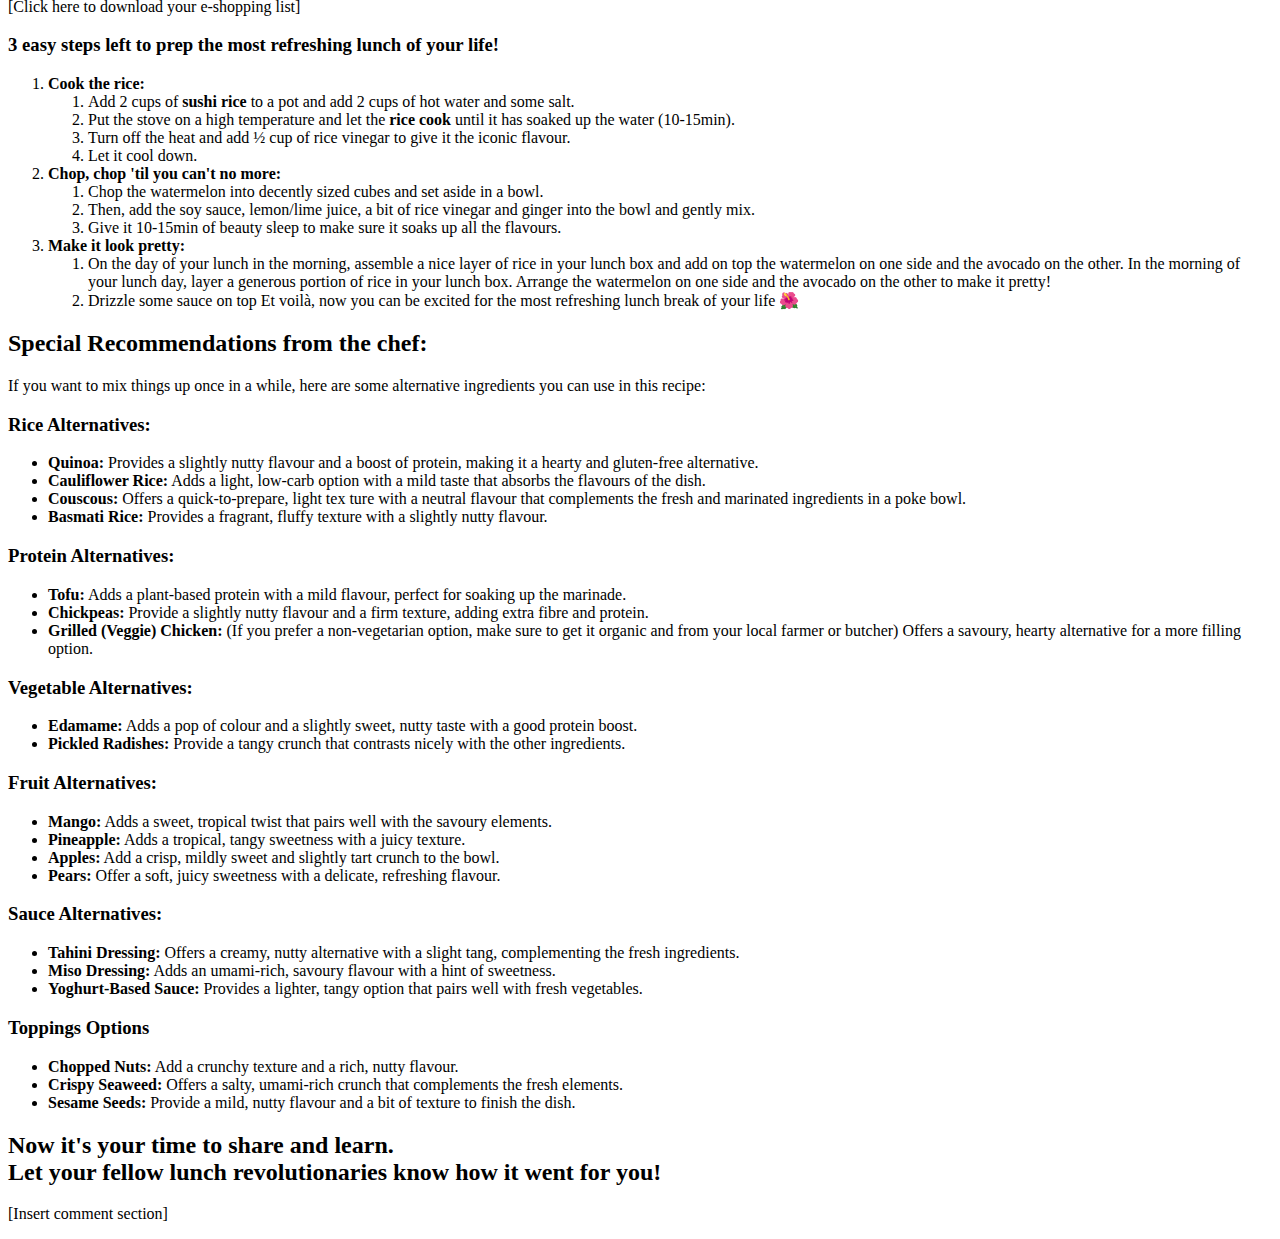
<file: recipes-W1/Watermelon-poke-bowl.html>
<!DOCTYPE html>
<html lang="en">
  <head>
    <title>
      Watermelon Poke Bowl &dash; A Fresh and Nutritious Lunch Packed with
      Flavour
    </title>
    <meta charset="UTF-8" />
    <meta
      name="keywords"
      content="watermelon poke bowl, poke bowl recipe, summer lunch, energising poke bowl, sushi rice bowl, avocado poke bowl, fresh watermelon"
    />
    <meta
      name="description"
      content="Tasty and vibrant Watermelon Poke Bowl: This easy recipe combines fresh watermelon, avocado, and sushi rice for a refreshing, energising, and delicious lunch."
    />

    <style></style>
  </head>
  <body>
    <h1><strong>Poke Bowl</strong></h1>

    <img
      src="../img/poke-bowl.webp"
      alt="Picture of a poke bowl prepared in a lunchcontainer and ready to eat"
    />

    <h2>Rough <strong>nutritional value</strong> per serving:</h2>

    <ul>
      <li><strong>Calories</strong>: 685 kcal</li>
      <li><strong>Protein</strong>: 14.5 g</li>
      <li><strong>Carbohydrates</strong>: 90 g</li>
      <li><strong>Fat</strong>: 30.5 g</li>
    </ul>

    <h2>When does this <strong>recipe</strong> work best?</h2>

    <p>
      Before/ after <strong>long-distance workouts</strong>, and here is why:
      <br />
      <strong>Long-distance workouts</strong> demand a steady, sustained release
      of <strong>energy</strong>. <br />
      The <strong>Watermelon Poke Bowl</strong> provides a
      <strong>balanced mix</strong> of <strong>carbs</strong> from the sushi
      rice, <strong>hydration</strong> and <strong>natural sugars</strong> from
      the <strong>natural sugars</strong>, <br />
      and <strong>healthy fats</strong> from the <strong>avocado</strong>.
      <br />
      This combination supports <strong>endurance</strong> by providing
      slow-digesting <strong>energy</strong>, <strong>hydration</strong>, and
      <strong>essential nutrients</strong> to keep you going for longer periods.
    </p>

    <p>
      Aloa friend! <br />
      With this <strong>refreshing poke bowl lunch</strong> you&apos;ll make it
      through any <strong>stifling hot day</strong>, no matter if it&apos;s just
      the outside temperature or getting heated inside the
      <strong>office</strong>. <br />
      Just stay &#127378;. E holoholo kākou!!!
    </p>

    <h2>
      <strong><em>Fresh</em> Watermelon Super Poke Bowl </strong> &#127802; with
      <strong>Sushi rice, Avocado and <em>Fresh</em> Cucumber</strong>
      &#127834;&#129361;&#129362;&#127817;
    </h2>

    <p>
      As always: <strong>Simple to prepare</strong>,
      <strong>easy to cook</strong> and bloody
      <strong>refreshing to eat</strong>.
    </p>

    <h3>All you need is:</h3>

    <ul>
      <li><b>Rice:</b> 2 cups of sushi rice</li>
      <li><b>Water to Boil:</b> 4 cups</li>
      <li><b>Rice Vinegar:</b> 1//2 a cup</li>
      <li><b>Watermelon:</b> About 200g 🍉</li>
      <li><b>Avocado:</b> 1 ripe avocado 🥑</li>
      <li><b>Spring Onions:</b> x2</li>
      <li><b>Cucumber:</b> ½</li>
      <li><b>Olive oil:</b> 1-2 teaspoons</li>
      <li><b>Soy Sauce:</b> 6 tablespoons</li>
      <li><b>Dressing:</b> Your favourite dressing from the supermarket</li>
      <li>
        <b>Seeds:</b> Some of your favourite seeds to give it some texture -
        sesame seeds work really well
      </li>
      <li><b>Grated/ Minced Ginger or Ginger Powder:</b> To taste</li>
      <li><b>Time:</b> About 25 min with clean up included</li>
    </ul>

    <p>[Click here to download your e-shopping list]</p>

    <!--Create e-shopping list in the future as pdf-->

    <h3>3 easy steps left to prep the most refreshing lunch of your life!</h3>

    <ol>
      <li><b><strong>Cook</strong> the <strong>rice</strong>:</b></li>
        <ol>
          <li>
            Add 2 cups of <strong>sushi rice</strong> to a pot and 
            add 2 cups of hot water and some salt.
          <li>
            Put the stove on a high temperature 
            and let the <strong>rice</strong> <strong>cook</strong> until it
            has soaked up the water (10-15min).
          </li>
          <li>
            Turn off the heat and add ½ cup of rice vinegar to give it the
            iconic flavour.
          </li>
          <li>Let it cool down.</li>
        </ol>
      </li>
      <li>
        <b>Chop, chop &apos;til you can't no more:</b>
        <ol>
          <li>
            Chop the watermelon into decently sized cubes and set aside in a
            bowl.
          </li>
          <li>
            Then, add the soy sauce, lemon/lime juice, a bit of rice vinegar and
            ginger into the bowl and gently mix.
          </li>
          <li>
            Give it 10-15min of beauty sleep to make sure it soaks up all the
            flavours.
          </li>
        </ol>
      </li>
      <li>
        <b>Make it look pretty:</b>
        <ol>
          <li>
            On the day of your lunch in the morning, assemble a nice layer of
            rice in your lunch box and add on top the watermelon on one side and
            the avocado on the other. In the morning of your lunch day, layer a
            generous portion of rice in your lunch box. Arrange the watermelon
            on one side and the avocado on the other to make it pretty!
          </li>
          <li>
            Drizzle some sauce on top Et voilà, now you can be excited for the
            most refreshing lunch break of your life 🌺
          </li>
        </ol>
      </li>
    </ol>

    <h2>Special Recommendations from the chef:</h2>
    <p>
      If you want to mix things up once in a while, here are some alternative
      ingredients you can use in this recipe:
    </p>

    <h3><strong>Rice Alternatives:</strong></h3>

    <ul>
      <li>
        <b>Quinoa:</b> Provides a slightly nutty flavour and a boost of protein, making
        it a hearty and gluten-free alternative.
      </li>
      <li>
        <b>Cauliflower Rice:</b> Adds a light, low-carb option with a mild taste that
        absorbs the flavours of the dish.
      </li>
      <li>
        <b>Couscous:</b> Offers a quick-to-prepare, light tex ture with a neutral
        flavour that complements the fresh and marinated ingredients in a poke
        bowl.
      </li>
      <li>
        <b>Basmati Rice:</b> Provides a fragrant, fluffy texture with a slightly nutty
        flavour.
      </li>
    </ul>

    <h3>Protein Alternatives:</h3>

    <ul>
      <li>
        <b>Tofu:</b> Adds a plant-based protein with a mild flavour, perfect for
        soaking up the marinade.
      </li>
      <li>
        <b>Chickpeas:</b> Provide a slightly nutty flavour and a firm texture, adding
        extra fibre and protein.
      </li>
      <li>
        <b>Grilled (Veggie) Chicken:</b> (If you prefer a non-vegetarian option, make
        sure to get it organic and from your local farmer or butcher) Offers a
        savoury, hearty alternative for a more filling option.
      </li>
    </ul>

    <h3>Vegetable Alternatives:</h3>

    <ul>
      <li>
        <b>Edamame:</b> Adds a pop of colour and a slightly sweet, nutty taste with a
        good protein boost.
      </li>
      <li>
        <b>Pickled Radishes:</b> Provide a tangy crunch that contrasts nicely with the
        other ingredients.
      </li>
    </ul>

    <h3>Fruit Alternatives:</h3>

    <ul>
      <li>
        <b>Mango:</b> Adds a sweet, tropical twist that pairs well with the savoury
        elements.
      </li>
      <li><b>Pineapple:</b> Adds a tropical, tangy sweetness with a juicy texture.</li>
      <li>
        <b>Apples:</b> Add a crisp, mildly sweet and slightly tart crunch to the bowl.
      </li>
      <li>
        <b>Pears:</b> Offer a soft, juicy sweetness with a delicate, refreshing
        flavour.
      </li>
    </ul>

    <h3>Sauce Alternatives:</h3>

    <ul>
      <li>
        <b>Tahini Dressing:</b> Offers a creamy, nutty alternative with a slight tang,
        complementing the fresh ingredients.
      </li>
      <li>
        <b>Miso Dressing:</b> Adds an umami-rich, savoury flavour with a hint of
        sweetness.
      </li>
      <li>
        <b>Yoghurt-Based Sauce:</b> Provides a lighter, tangy option that pairs well
        with fresh vegetables.
      </li>
    </ul>

    <h3>Toppings Options</h3>

    <ul>
      <li><b>Chopped Nuts:</b> Add a crunchy texture and a rich, nutty flavour.</li>
      <li>
        <b>Crispy Seaweed:</b> Offers a salty, umami-rich crunch that complements the
        fresh elements.
      </li>
      <li>
        <b>Sesame Seeds:</b> Provide a mild, nutty flavour and a bit of texture to
        finish the dish.
      </li>
    </ul>

    <h2>
      Now it&apos;s your time to share and learn. <br />
      Let your fellow <strong>lunch revolutionaries</strong> know how it went
      for you!
    </h2>

    <p>[Insert comment section]</p>

    <!--build comment section-->
    
    


  </body>
</html>
</file>
<file: css/style.css>
html {
    box-sizing: border-block;
}

*, *::before, *::after {
    box-sizing: inherit;
    font-family: Arial, Helvetica, sans-serif;
    font-size: 1.25vw;
}

strong, em {
    font-size: inherit; font-style: inherit;
}

.headers, .sub-headers, .headers strong, .headers em {
font-weight: bold;

}

.headers .hook,  {
    font-size: 1.4vw; font-style: normal;
}

.headers .line {
font-size: 3vw; font-style: normal;
}

.headers .stinger {
font-size: 1.8vw; font-style: normal;
}


 /* .sub-headers {
font-size: 5rem;
}

.content, strong, em {
    font-weight: normal;

}

.img.marathon {
    height: auto; width: 200px;
}

.dish-img {

} 
 */
</file>
